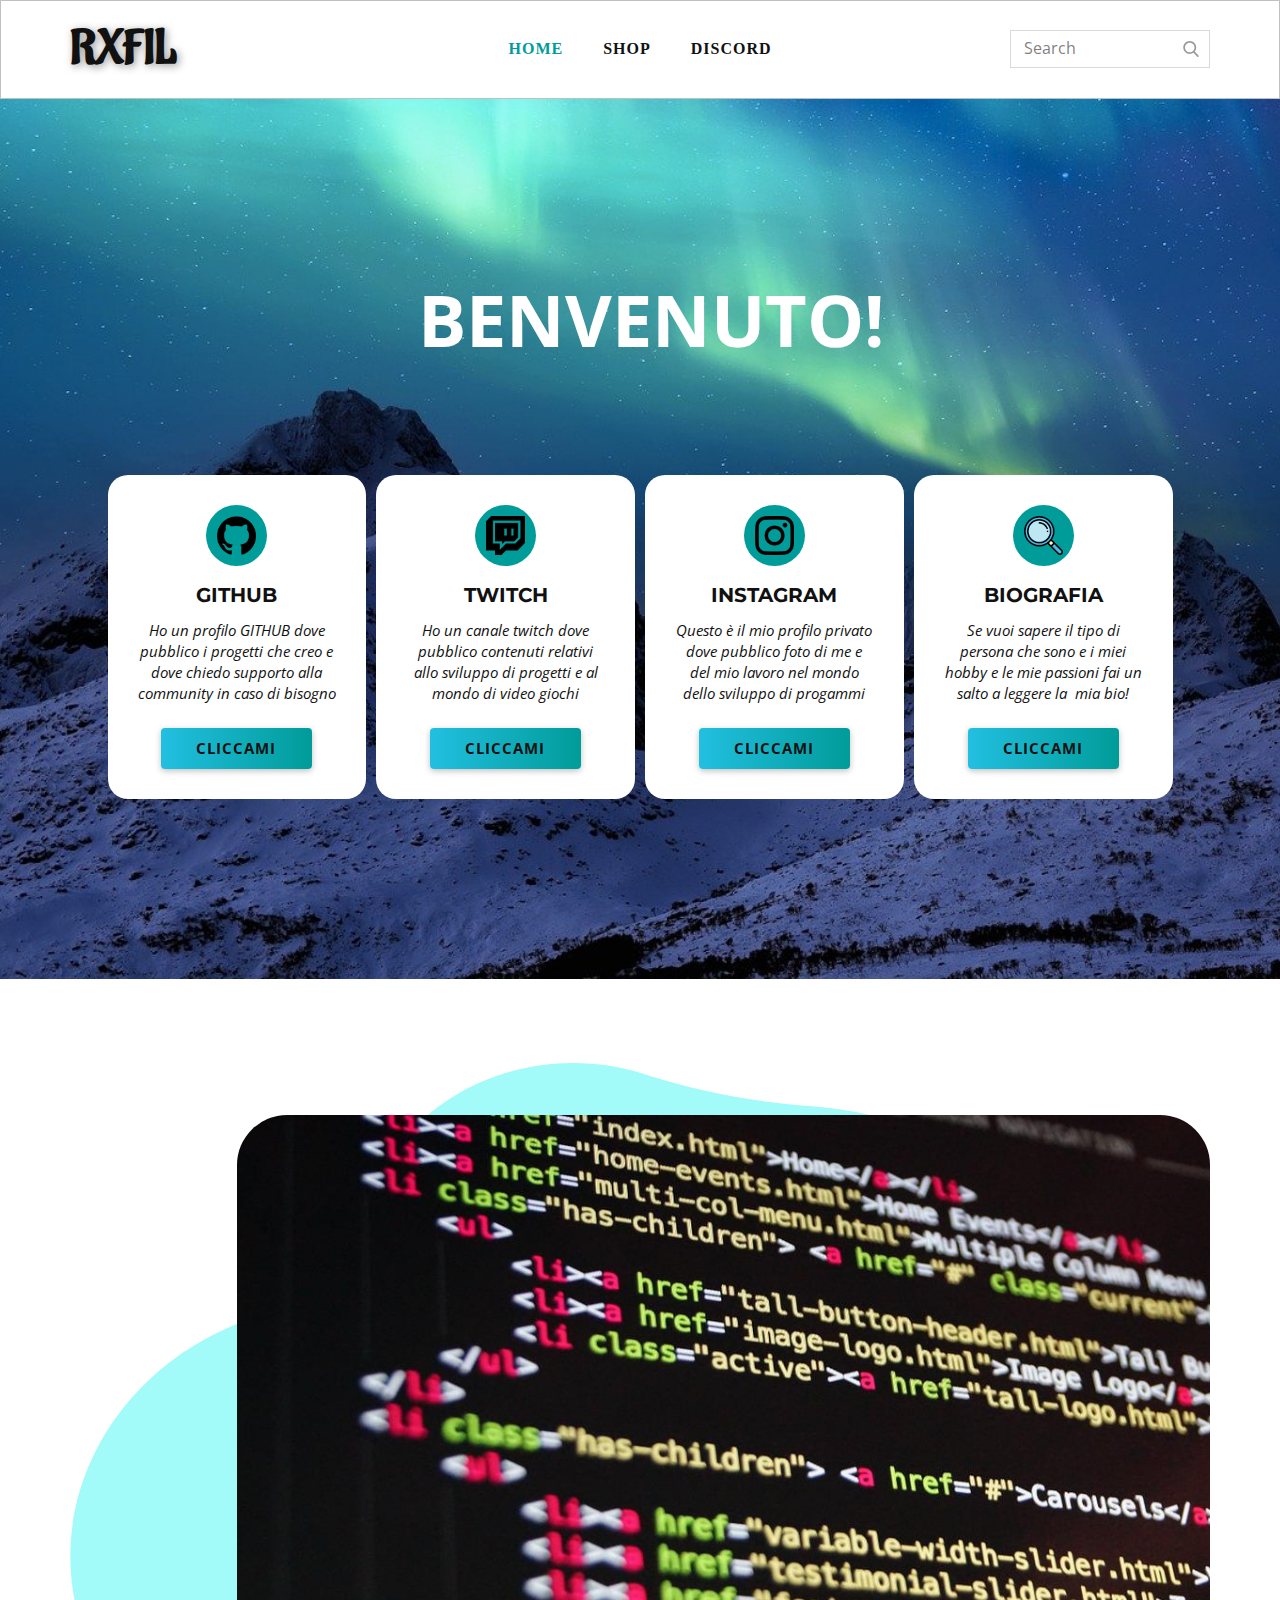
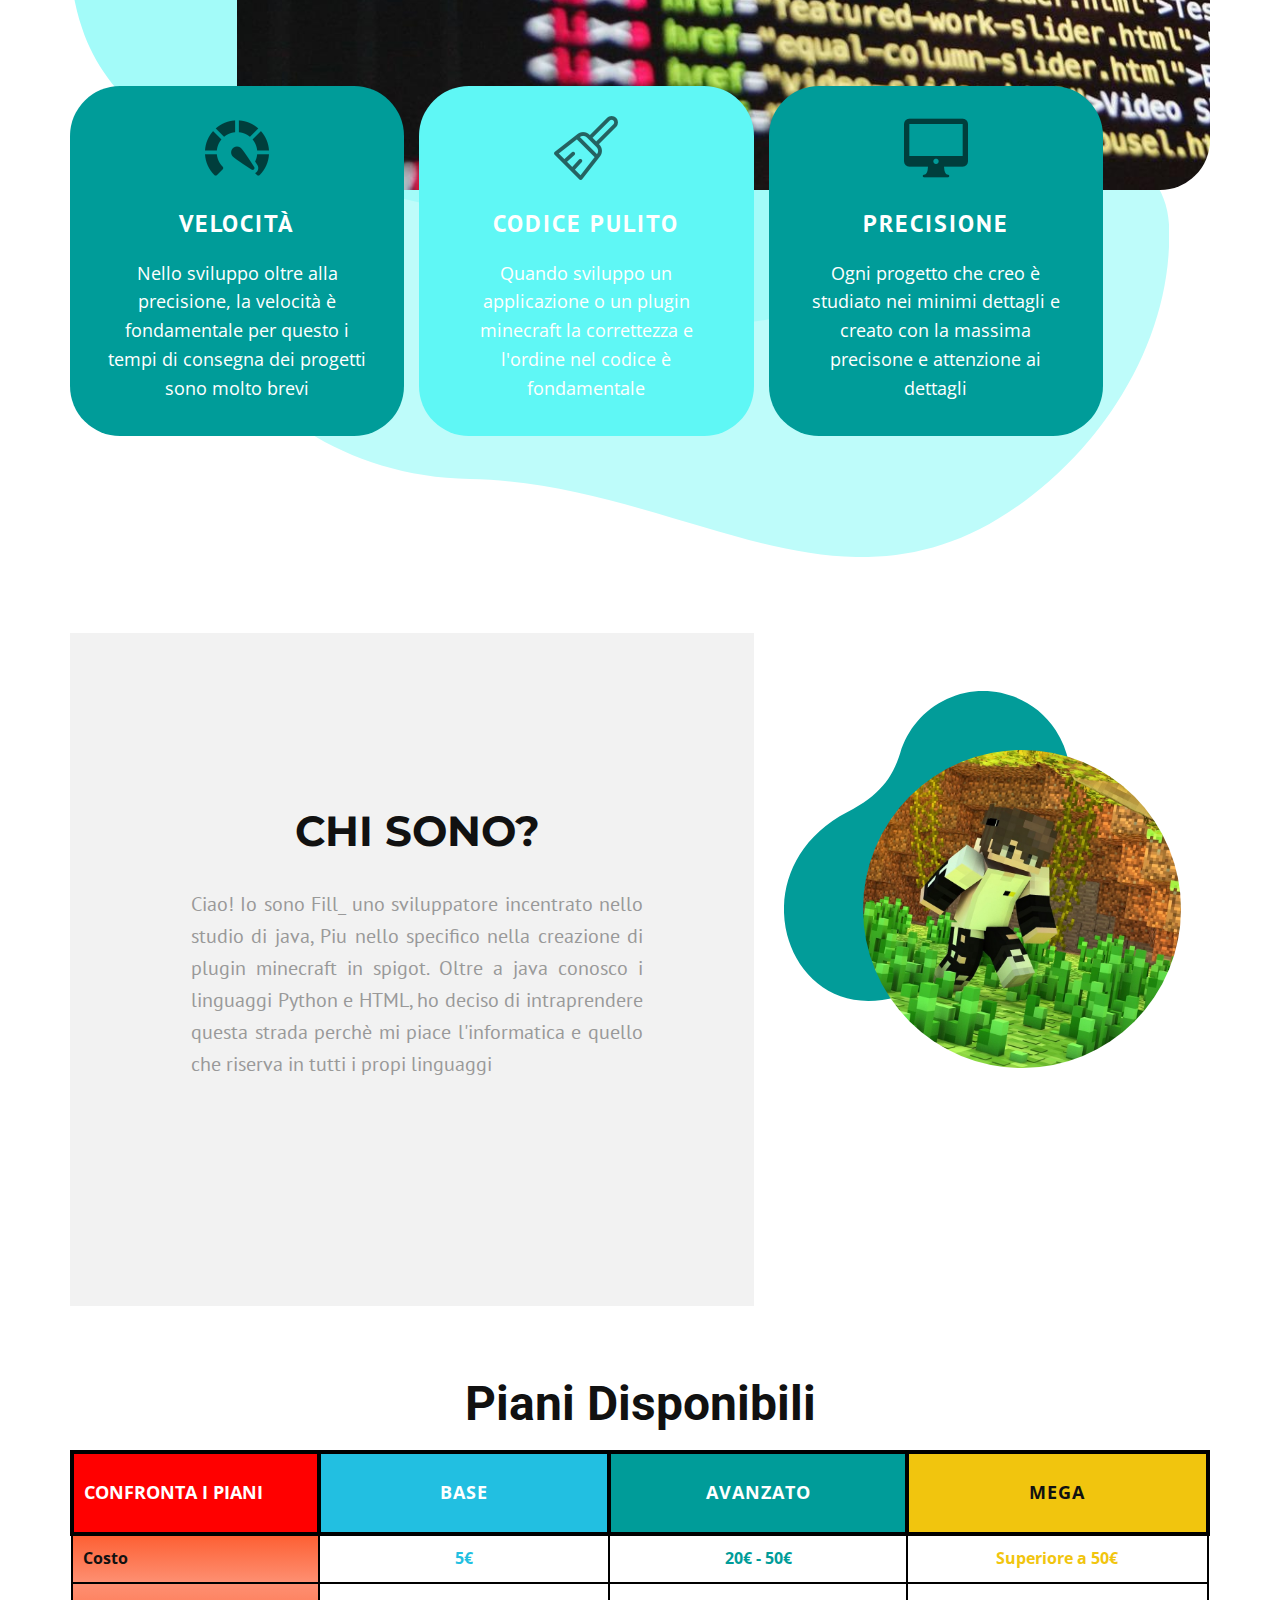
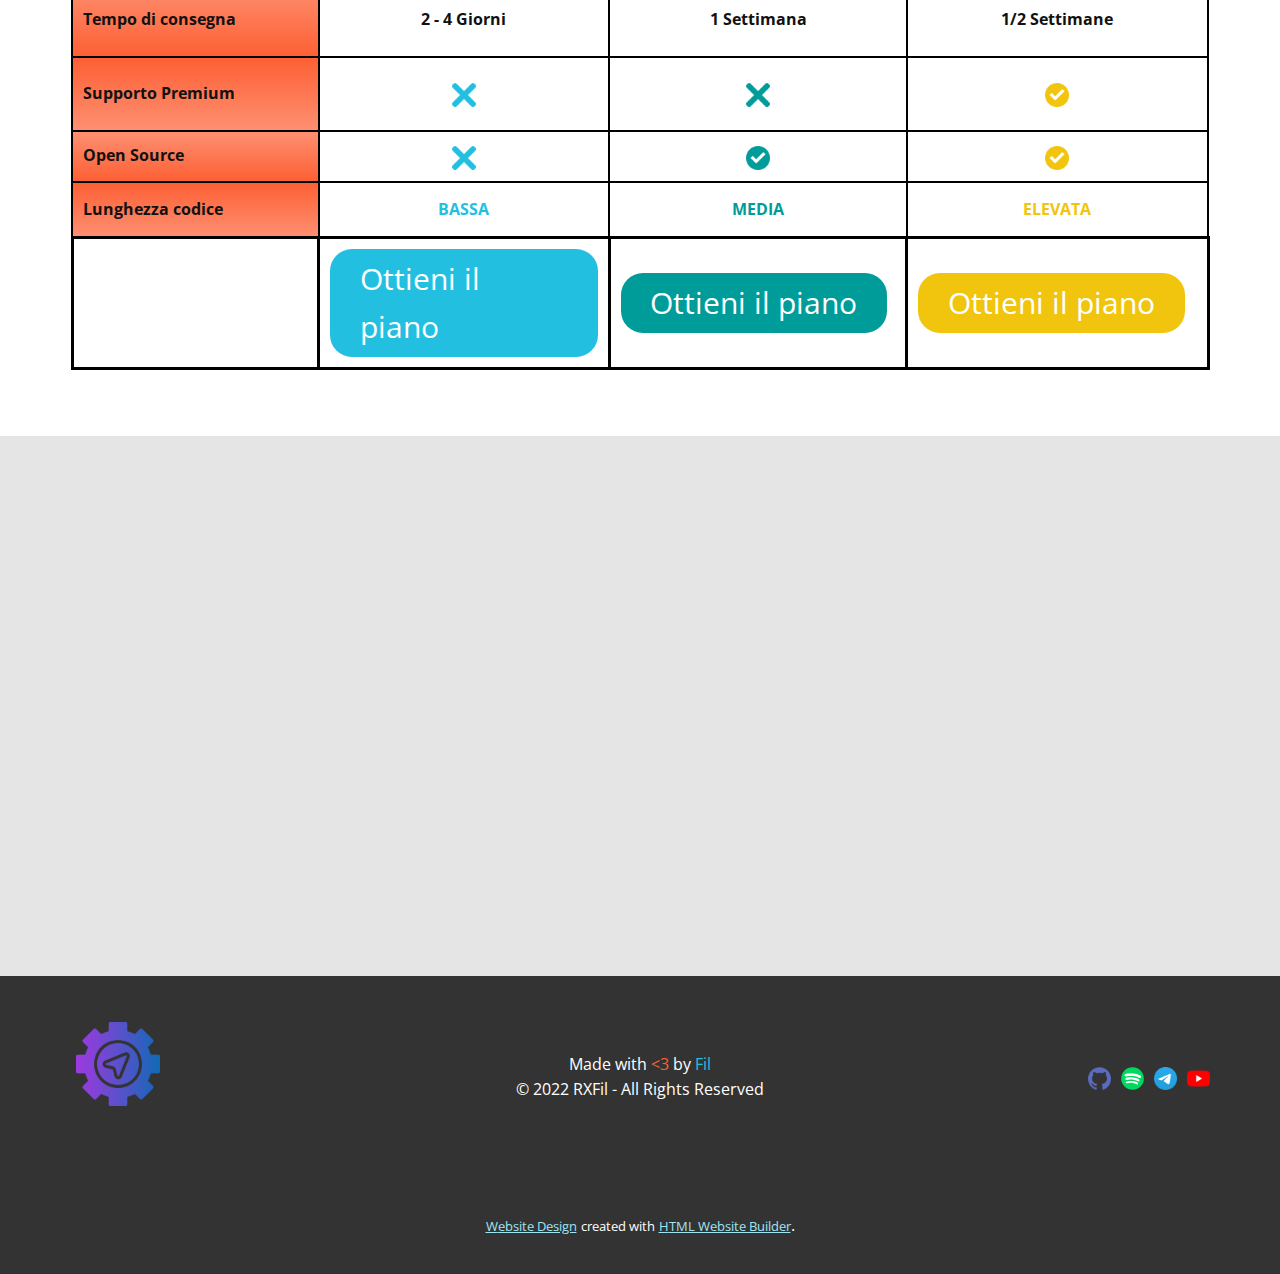
<file: index.html>
<!DOCTYPE html>
<html style="font-size: 16px;">
  <head>
    <meta name="viewport" content="width=device-width, initial-scale=1.0">
    <meta charset="utf-8">
    <meta name="keywords" content="​Understanding Leadership, 01, 02, ​We advise leaders on strategy, marketing, organization, operations, ​Pharetra magna ac placerat vestibulum lectus mauris ultrices. Ut pharetra sit amet aliquam id., 2018, 2019, 2020, 2021, 2022, 2023, location, follow us, contact form">
    <meta name="description" content="">
    <meta name="page_type" content="np-template-header-footer-from-plugin">
    <title>Home</title>
    <link rel="stylesheet" href="nicepage.css" media="screen">
<link rel="stylesheet" href="Home.css" media="screen">
    <script class="u-script" type="text/javascript" src="jquery.js" defer=""></script>
    <script class="u-script" type="text/javascript" src="nicepage.js" defer=""></script>
    <meta name="generator" content="Nicepage 4.10.5, nicepage.com">
    <link id="u-theme-google-font" rel="stylesheet" href="https://fonts.googleapis.com/css?family=Roboto:100,100i,300,300i,400,400i,500,500i,700,700i,900,900i|Open+Sans:300,300i,400,400i,500,500i,600,600i,700,700i,800,800i">
    <link id="u-page-google-font" rel="stylesheet" href="https://fonts.googleapis.com/css?family=Montserrat:100,100i,200,200i,300,300i,400,400i,500,500i,600,600i,700,700i,800,800i,900,900i|PT+Sans:400,400i,700,700i|Aladin:400">
    
    
    
    
    
    
    
    <script type="application/ld+json">{
		"@context": "http://schema.org",
		"@type": "Organization",
		"name": "",
		"logo": "images/7468878.png",
		"sameAs": [
				"github.com",
				"https://open.spotify.com/playlist/117lN2UVSunOCEbDr4Nk23?si=bfe6ffe688334d34",
				"telegram.org",
				"youtube.com"
		]
}</script>
    <meta name="theme-color" content="#22bfe1">
    <meta property="og:title" content="Home">
    <meta property="og:type" content="website">
  </head>
  <body data-home-page="Home.html" data-home-page-title="Home" class="u-body u-xl-mode"><header class="u-align-center-xs u-border-1 u-border-grey-25 u-clearfix u-header u-header" id="sec-14a0"><div class="u-clearfix u-sheet u-sheet-1">
        <form action="#" method="get" class="u-border-1 u-border-grey-15 u-search u-search-right u-search-1">
          <button class="u-search-button" type="submit">
            <span class="u-search-icon u-spacing-10 u-text-grey-40">
              <svg class="u-svg-link" preserveAspectRatio="xMidYMin slice" viewBox="0 0 56.966 56.966" style=""><use xmlns:xlink="http://www.w3.org/1999/xlink" xlink:href="#svg-b04b"></use></svg>
              <svg xmlns="http://www.w3.org/2000/svg" xmlns:xlink="http://www.w3.org/1999/xlink" version="1.1" id="svg-b04b" x="0px" y="0px" viewBox="0 0 56.966 56.966" style="enable-background:new 0 0 56.966 56.966;" xml:space="preserve" class="u-svg-content"><path d="M55.146,51.887L41.588,37.786c3.486-4.144,5.396-9.358,5.396-14.786c0-12.682-10.318-23-23-23s-23,10.318-23,23  s10.318,23,23,23c4.761,0,9.298-1.436,13.177-4.162l13.661,14.208c0.571,0.593,1.339,0.92,2.162,0.92  c0.779,0,1.518-0.297,2.079-0.837C56.255,54.982,56.293,53.08,55.146,51.887z M23.984,6c9.374,0,17,7.626,17,17s-7.626,17-17,17  s-17-7.626-17-17S14.61,6,23.984,6z"></path><g></g><g></g><g></g><g></g><g></g><g></g><g></g><g></g><g></g><g></g><g></g><g></g><g></g><g></g><g></g></svg>
            </span>
          </button>
          <input class="u-search-input" type="search" name="search" value="" placeholder="Search">
        </form>
        <nav class="u-align-center u-menu u-menu-one-level u-nav-spacing-25 u-offcanvas u-menu-1">
          <div class="menu-collapse" style="font-weight: 700; text-transform: uppercase; letter-spacing: 1px;">
            <a class="u-button-style u-custom-text-active-color u-custom-text-color u-custom-text-hover-color u-nav-link" href="#" style="padding: 4px 0px; font-size: calc(1em + 8px);">
              <svg class="u-svg-link" preserveAspectRatio="xMidYMin slice" viewBox="0 0 302 302" style=""><use xmlns:xlink="http://www.w3.org/1999/xlink" xlink:href="#svg-7b92"></use></svg>
              <svg xmlns="http://www.w3.org/2000/svg" xmlns:xlink="http://www.w3.org/1999/xlink" version="1.1" id="svg-7b92" x="0px" y="0px" viewBox="0 0 302 302" style="enable-background:new 0 0 302 302;" xml:space="preserve" class="u-svg-content"><g><rect y="36" width="302" height="30"></rect><rect y="236" width="302" height="30"></rect><rect y="136" width="302" height="30"></rect>
</g><g></g><g></g><g></g><g></g><g></g><g></g><g></g><g></g><g></g><g></g><g></g><g></g><g></g><g></g><g></g></svg>
            </a>
          </div>
          <div class="u-custom-menu u-nav-container">
            <ul class="u-nav u-spacing-20 u-unstyled u-nav-1"><li class="u-nav-item"><a class="u-button-style u-nav-link u-text-active-palette-4-dark-1 u-text-hover-palette-4-dark-1" href="Home.html" style="padding: 10px;">Home</a>
</li><li class="u-nav-item"><a class="u-button-style u-nav-link u-text-active-palette-4-dark-1 u-text-hover-palette-4-dark-1" target="_blank" style="padding: 10px;">Shop</a>
</li><li class="u-nav-item"><a class="u-button-style u-nav-link u-text-active-palette-4-dark-1 u-text-hover-palette-4-dark-1" style="padding: 10px;">Discord</a>
</li></ul>
          </div>
          <div class="u-custom-menu u-nav-container-collapse">
            <div class="u-align-center u-black u-container-style u-inner-container-layout u-opacity u-opacity-95 u-sidenav">
              <div class="u-inner-container-layout u-sidenav-overflow">
                <div class="u-menu-close"></div>
                <ul class="u-align-center u-nav u-popupmenu-items u-unstyled u-nav-2"><li class="u-nav-item"><a class="u-button-style u-nav-link" href="Home.html">Home</a>
</li><li class="u-nav-item"><a class="u-button-style u-nav-link" target="_blank">Shop</a>
</li><li class="u-nav-item"><a class="u-button-style u-nav-link">Discord</a>
</li></ul>
              </div>
            </div>
            <div class="u-black u-menu-overlay u-opacity u-opacity-70"></div>
          </div>
        </nav>
        <h1 class="u-custom-font u-text u-text-1">RXFIL</h1>
      </div></header>
    <section class="u-align-center u-clearfix u-gradient u-image u-section-1" id="carousel_0e53" data-image-width="1280" data-image-height="720">
      
      <div class="u-clearfix u-sheet u-sheet-1">
        <p class="u-text u-text-white u-text-1">BENVENUTO!</p>
        <div class="u-list u-list-1">
          <div class="u-repeater u-repeater-1">
            <div class="u-container-style u-list-item u-radius-20 u-repeater-item u-shape-round u-white u-list-item-1">
              <div class="u-container-layout u-similar-container u-valign-bottom u-container-layout-1"><span class="u-file-icon u-icon u-icon-circle u-palette-4-base u-icon-1"><img src="images/733609.png" alt=""></span>
                <h4 class="u-align-center u-custom-font u-text u-text-2">GITHUB</h4>
                <p class="u-align-center u-text u-text-3">Ho un profilo GITHUB dove pubblico i progetti che creo e dove chiedo supporto alla community in caso di bisogno</p>
                <a href="https://nicepage.com/k/infographic-html-templates" class="u-align-center u-btn u-btn-round u-button-style u-gradient u-none u-radius-4 u-btn-1">Cliccami</a>
              </div>
            </div>
            <div class="u-container-style u-list-item u-radius-20 u-repeater-item u-shape-round u-video-cover u-white u-list-item-2">
              <div class="u-container-layout u-similar-container u-valign-bottom u-container-layout-2"><span class="u-file-icon u-icon u-icon-circle u-palette-4-base u-icon-2"><img src="images/1051304.png" alt=""></span>
                <h4 class="u-align-center u-custom-font u-text u-text-4">TWITCH</h4>
                <p class="u-align-center u-text u-text-5">Ho un canale twitch dove pubblico contenuti relativi allo sviluppo di progetti e al mondo di video giochi</p>
                <a href="https://nicepage.com/k/infographic-html-templates" class="u-align-center u-btn u-btn-round u-button-style u-gradient u-none u-radius-4 u-btn-2"> Cliccami</a>
              </div>
            </div>
            <div class="u-container-style u-list-item u-radius-20 u-repeater-item u-shape-round u-video-cover u-white u-list-item-3">
              <div class="u-container-layout u-similar-container u-valign-bottom u-container-layout-3"><span class="u-file-icon u-icon u-icon-circle u-palette-4-base u-icon-3"><img src="images/1384031.png" alt=""></span>
                <h4 class="u-align-center u-custom-font u-text u-text-6">INSTAGRAM<br>
                </h4>
                <p class="u-align-center u-text u-text-7">Questo è il mio profilo privato dove pubblico foto di me e del mio lavoro nel mondo dello sviluppo di progammi</p>
                <a href="https://nicepage.com/k/infographic-html-templates" class="u-align-center u-btn u-btn-round u-button-style u-gradient u-none u-radius-4 u-btn-3"> Cliccami</a>
              </div>
            </div>
            <div class="u-container-style u-list-item u-radius-20 u-repeater-item u-shape-round u-video-cover u-white u-list-item-4">
              <div class="u-container-layout u-similar-container u-valign-bottom u-container-layout-4"><span class="u-file-icon u-icon u-icon-circle u-palette-4-base u-icon-4"><img src="images/751381.png" alt=""></span>
                <h4 class="u-align-center u-custom-font u-text u-text-8">bioGRAFIA</h4>
                <p class="u-align-center u-text u-text-9">Se vuoi sapere il tipo di persona che sono e i miei hobby e le mie passioni fai un salto a leggere la&nbsp; mia bio!</p>
                <a href="https://nicepage.com/k/infographic-html-templates" class="u-align-center u-btn u-btn-round u-button-style u-gradient u-none u-radius-4 u-btn-4"> Cliccami</a>
              </div>
            </div>
          </div>
        </div>
      </div>
    </section>
    <section class="u-align-center-sm u-align-center-xs u-clearfix u-section-2" id="carousel_e461">
      <div class="u-clearfix u-sheet u-sheet-1">
        <div class="u-opacity u-opacity-70 u-shape u-shape-svg u-text-palette-4-light-2 u-shape-1">
          <svg class="u-svg-link" preserveAspectRatio="none" viewBox="0 0 160 160" style=""><use xmlns:xlink="http://www.w3.org/1999/xlink" xlink:href="#svg-54df"></use></svg>
          <svg class="u-svg-content" viewBox="0 0 160 160" x="0px" y="0px" id="svg-54df" style="enable-background:new 0 0 160 160;"><path d="M151.7,132.5c-3.4,6-7.9,11.7-13.3,16.5c-29.2,26.1-54.1-2.3-88.2-3S0,109.5,0,91.6s14.8-31.3,25.3-45.3S33.4,11,51.8,3
	c15.3-6.6,33.6-0.4,51.6,0.7c11.2,0.7,28.8-3.8,38.2,0.4s11.8,15.4,9.2,22.8c-1.9,5.4-5.5,11.6-12.8,16.5
	c-9.3,10.1-4.7,22.9,3.7,33.4c7.8,9.7,17.7,11.7,18.3,23.5C160.4,110.8,157.6,122.2,151.7,132.5L151.7,132.5z"></path></svg>
        </div>
        <div class="u-expanded-width-sm u-expanded-width-xs u-shape u-shape-svg u-text-palette-4-light-2 u-shape-2">
          <svg class="u-svg-link" preserveAspectRatio="none" viewBox="0 0 160 150" style=""><use xmlns:xlink="http://www.w3.org/1999/xlink" xlink:href="#svg-1073"></use></svg>
          <svg xmlns="http://www.w3.org/2000/svg" xmlns:xlink="http://www.w3.org/1999/xlink" version="1.1" xml:space="preserve" class="u-svg-content" viewBox="0 0 160 150" x="0px" y="0px" id="svg-1073"><path d="M43.2,126.9c14.2,1.3,27.6,7,39.1,15.6c8.3,6.1,19.4,10.3,32.7,5.3c11.7-4.4,18.6-17.4,21-30.2c2.6-13.3,8.1-25.9,15.7-37.1
	c8.3-12.1,10.8-27.9,5.3-42.7C150.5,20.3,134.6,9,117,7.6C107.9,6.9,98.8,5,90.1,1.9C83-0.6,75-0.7,67.4,2.1
	c-9.9,3.7-17,11.6-20.1,21c-3.3,10.1-10.9,18-20.6,22.2c-0.1,0-0.1,0.1-0.2,0.1c-20.3,8.9-31,32-24.6,53.2
	C6.9,115.6,25.2,125.2,43.2,126.9z"></path></svg>
        </div>
        <img class="u-align-left u-image u-image-round u-radius-50 u-image-1" data-image-width="1280" data-image-height="719" src="images/2cdb7cd73ba4a3f2723593f362a6831fd797d2dbc3a6dd63c9532c972dbe046549f57cbde25d43730a9676ec36844e1241e99086033bd7f69cdda6_1280.jpg">
        <div class="u-list u-list-1">
          <div class="u-repeater u-repeater-1">
            <div class="u-align-center u-container-style u-custom-item u-list-item u-palette-4-base u-radius-50 u-repeater-item u-shape-round u-list-item-1">
              <div class="u-container-layout u-similar-container u-container-layout-1"><span class="u-file-icon u-icon u-opacity u-opacity-60 u-icon-1"><img src="images/3564796.png" alt=""></span>
                <h3 class="u-align-center u-custom-font u-font-pt-sans u-text u-text-default u-text-white u-text-1">VELOCITà</h3>
                <p class="u-text u-text-white u-text-2">Nello sviluppo oltre alla precisione, la velocità è fondamentale per questo i tempi di consegna dei progetti sono molto brevi</p>
              </div>
            </div>
            <div class="u-align-center u-container-style u-custom-item u-list-item u-palette-4-light-1 u-radius-50 u-repeater-item u-shape-round">
              <div class="u-container-layout u-similar-container u-container-layout-2"><span class="u-file-icon u-icon u-opacity u-opacity-60 u-icon-2"><img src="images/952795.png" alt=""></span>
                <h3 class="u-align-center u-custom-font u-font-pt-sans u-text u-text-default u-text-white u-text-3">CODICE PULITO</h3>
                <p class="u-text u-text-white u-text-4">Quando sviluppo un applicazione o un plugin minecraft la correttezza e l'ordine nel codice è fondamentale</p>
              </div>
            </div>
            <div class="u-align-center u-container-style u-custom-item u-list-item u-palette-4-base u-radius-50 u-repeater-item u-shape-round">
              <div class="u-container-layout u-similar-container u-container-layout-3"><span class="u-file-icon u-icon u-opacity u-opacity-60 u-icon-3"><img src="images/483141.png" alt=""></span>
                <h3 class="u-align-center u-custom-font u-font-pt-sans u-text u-text-default u-text-white u-text-5">
                  <span style="font-weight: 700;"></span>
                  <span style="font-weight: 700;">PRECISIONE</span>
                </h3>
                <p class="u-text u-text-white u-text-6">Ogni progetto che creo è studiato nei minimi dettagli e creato con la massima precisone e attenzione ai dettagli</p>
              </div>
            </div>
          </div>
        </div>
      </div>
    </section>
    <section class="u-clearfix u-section-3" id="carousel_ddc2">
      <div class="u-clearfix u-sheet u-valign-middle u-sheet-1">
        <div class="u-clearfix u-expanded-width u-layout-wrap u-layout-wrap-1">
          <div class="u-gutter-0 u-layout">
            <div class="u-layout-row">
              <div class="u-align-justify-lg u-align-justify-xl u-align-left-md u-align-left-sm u-align-left-xs u-container-style u-grey-5 u-layout-cell u-shape-rectangle u-size-31-lg u-size-36-xl u-size-60-md u-size-60-sm u-size-60-xs u-layout-cell-1">
                <div class="u-container-layout u-container-layout-1">
                  <h4 class="u-custom-font u-font-montserrat u-text u-text-default u-text-1">
                    <span style="font-size: 2.625rem;">CHI SONO?</span>
                    <span style="font-size: 3rem;"></span>
                  </h4>
                  <p class="u-custom-font u-font-pt-sans u-text u-text-grey-40 u-text-2">Ciao! Io sono Fill_ uno sviluppatore incentrato nello studio di java, Piu nello specifico nella creazione di plugin minecraft in spigot. Oltre a java conosco i linguaggi Python e HTML, ho deciso di intraprendere questa strada perchè mi piace l'informatica e quello che riserva in tutti i propi linguaggi<br>
                  </p>
                </div>
              </div>
              <div class="u-align-center u-container-style u-layout-cell u-size-24-xl u-size-29-lg u-size-60-md u-size-60-sm u-size-60-xs u-layout-cell-2">
                <div class="u-container-layout u-container-layout-2">
                  <div class="u-align-center u-container-style u-group u-group-1">
                    <div class="u-container-layout">
                      <div class="u-shape u-shape-svg u-text-custom-color-2 u-shape-1">
                        <svg class="u-svg-link" preserveAspectRatio="none" viewBox="0 0 160 150" style=""><use xmlns:xlink="http://www.w3.org/1999/xlink" xlink:href="#svg-c915"></use></svg>
                        <svg class="u-svg-content" viewBox="0 0 160 150" x="0px" y="0px" id="svg-c915"><path d="M121.1,18C110.7,1.5,89.8-4.6,72.6,3.7c-10.5,5-17.7,14.2-20.8,24.7C48.4,39.9,42.4,48,28.3,55.5
	c-50.6,26.9-27.3,99.4,22,84.7c14.3-4.2,29.7-1.4,43.2,5.1c13.3,6.5,29.3,6.4,43.2-1.8c21-12.5,29.3-40.1,18.8-62.7
	c-2.5-5.4-5.9-10.1-9.8-14c-9.4-9.3-16.4-21-18.8-34.2C125.9,27.6,124,22.6,121.1,18z"></path></svg>
                      </div>
                      <div class="u-image u-image-circle u-preserve-proportions u-image-1" alt="" data-image-width="1600" data-image-height="900"></div>
                    </div>
                  </div>
                </div>
              </div>
            </div>
          </div>
        </div>
      </div>
    </section>
    <section class="u-align-right u-clearfix u-section-4" id="carousel_846b">
      <div class="u-clearfix u-sheet u-sheet-1">
        <h1 class="u-text u-text-default u-text-1">Piani Disponibili</h1>
        <div class="u-expanded-width u-table u-table-responsive u-table-1">
          <table class="u-table-entity u-table-entity-1">
            <colgroup>
              <col width="21.7%">
              <col width="25.6%">
              <col width="26.2%">
              <col width="26.5%">
            </colgroup>
            <thead class="u-align-center u-table-header u-table-header-1">
              <tr style="height: 82px;">
                <th class="u-align-left u-border-4 u-border-black u-custom-color-4 u-table-cell u-table-cell-1">confronta i piani</th>
                <th class="u-border-4 u-border-black u-palette-1-base u-table-cell u-table-cell-2"><b>base</b>
                  <br>
                </th>
                <th class="u-border-4 u-border-black u-palette-4-base u-table-cell u-table-cell-3"><b>avanzato</b>
                </th>
                <th class="u-border-4 u-border-black u-palette-3-base u-table-cell u-table-cell-4"><b>mega</b>
                </th>
              </tr>
            </thead>
            <tbody class="u-align-center u-table-body u-table-body-1">
              <tr style="height: 49px;">
                <td class="u-align-left u-border-2 u-border-black u-first-column u-gradient u-table-cell u-table-cell-5">Costo<br>
                </td>
                <td class="u-border-2 u-border-black u-table-cell u-text-palette-1-base u-table-cell-6">5€</td>
                <td class="u-border-2 u-border-black u-table-cell u-text-palette-4-base u-table-cell-7">20€&nbsp;- 50€</td>
                <td class="u-border-2 u-border-black u-table-cell u-text-palette-3-base u-table-cell-8">Superiore a 50€</td>
              </tr>
              <tr style="height: 74px;">
                <td class="u-align-left u-border-2 u-border-black u-first-column u-gradient u-table-cell u-table-cell-9">Tempo di consegna</td>
                <td class="u-border-2 u-border-black u-table-cell u-table-cell-10">2 - 4 Giorni</td>
                <td class="u-border-2 u-border-black u-table-cell u-table-cell-11">1 Settimana</td>
                <td class="u-border-2 u-border-black u-table-cell u-table-cell-12">1/2 Settimane</td>
              </tr>
              <tr style="height: 74px;">
                <td class="u-align-left u-border-2 u-border-black u-first-column u-gradient u-table-cell u-table-cell-13">Supporto Premium<br>
                </td>
                <td class="u-border-2 u-border-black u-table-cell u-text-palette-1-base u-table-cell-14"><span class="u-file-icon u-icon u-text-palette-1-base"><img src="images/8.png" alt=""></span>
                </td>
                <td class="u-border-2 u-border-black u-table-cell u-table-cell-15">&nbsp;<span class="u-file-icon u-icon u-text-palette-4-base"><img src="images/9.png" alt=""></span>&nbsp;
                </td>
                <td class="u-border-2 u-border-black u-table-cell u-text-palette-3-base u-table-cell-16">&nbsp;<span class="u-file-icon u-icon u-text-palette-3-base"><img src="images/10.png" alt=""></span>&nbsp;
                </td>
              </tr>
              <tr style="height: 51px;">
                <td class="u-align-left u-border-2 u-border-black u-gradient u-table-cell u-table-cell-17">Open Source</td>
                <td class="u-border-2 u-border-black u-table-cell u-text-palette-1-base u-table-cell-18">&nbsp;<span class="u-file-icon u-icon u-text-palette-1-base"><img src="images/8.png" alt=""></span>&nbsp;
                </td>
                <td class="u-border-2 u-border-black u-table-cell u-table-cell-19">&nbsp;<span class="u-file-icon u-icon u-text-palette-4-base"><img src="images/11.png" alt=""></span>&nbsp;
                </td>
                <td class="u-border-2 u-border-black u-table-cell u-text-palette-3-base u-table-cell-20">&nbsp;<span class="u-file-icon u-icon u-text-palette-3-base"><img src="images/10.png" alt=""></span>&nbsp;
                </td>
              </tr>
              <tr style="height: 56px;">
                <td class="u-align-left u-border-2 u-border-black u-first-column u-gradient u-table-cell u-table-cell-21">Lunghezza codice&nbsp;</td>
                <td class="u-border-2 u-border-black u-table-cell u-text-palette-1-base u-table-cell-22">Bassa</td>
                <td class="u-border-2 u-border-black u-table-cell u-text-palette-4-base u-table-cell-23">MEDIA</td>
                <td class="u-border-2 u-border-black u-table-cell u-text-palette-3-base u-table-cell-24">ELEVATA</td>
              </tr>
            </tbody>
            <tfoot class="u-table-footer u-white u-table-footer-1">
              <tr style="height: 114px;">
                <td class="u-border-3 u-border-black u-table-cell u-table-cell-25"></td>
                <td class="u-border-3 u-border-black u-table-cell u-table-cell-26">
                  <a href="https://www.youtube.com/watch?v=EE45UjIPspw" class="u-btn u-btn-round u-button-style u-radius-22 u-btn-1">Ottieni il piano</a>
                </td>
                <td class="u-border-3 u-border-black u-table-cell u-table-cell-27">
                  <a href="https://www.youtube.com/watch?v=EE45UjIPspw" class="u-btn u-btn-round u-button-style u-palette-4-base u-radius-22 u-btn-2">
                    <span style="font-weight: 400;">Ottieni il piano</span>
                    <br>
                  </a>
                </td>
                <td class="u-border-3 u-border-black u-table-cell u-table-cell-28">
                  <a href="https://www.youtube.com/watch?v=EE45UjIPspw" class="u-border-none u-btn u-btn-round u-button-style u-palette-3-base u-radius-22 u-text-white u-btn-3">Ottieni il piano<br>
                  </a>
                </td>
              </tr>
            </tfoot>
          </table>
        </div>
      </div>
    </section>
    <section class="u-clearfix u-grey-10 u-section-5" id="sec-655e">
      <div class="u-clearfix u-sheet u-sheet-1">
        <div class="u-clearfix u-gutter-30 u-layout-wrap u-layout-wrap-1">
          <div class="u-layout">
            <div class="u-layout-row">
              <div class="u-align-left u-container-style u-layout-cell u-left-cell u-size-30 u-layout-cell-1">
                <div class="u-container-layout u-container-layout-1">
                  <div class="u-align-left u-expanded u-video u-video-contain">
                    <div class="embed-responsive embed-responsive-1">
                      <iframe style="position: absolute;top: 0;left: 0;width: 100%;height: 100%;" class="embed-responsive-item" src="https://www.youtube.com/embed/dQw4w9WgXcQ?mute=0&amp;showinfo=0&amp;controls=0&amp;start=0" frameborder="0" allowfullscreen=""></iframe>
                    </div>
                  </div>
                </div>
              </div>
              <div class="u-align-left u-container-style u-layout-cell u-size-30 u-layout-cell-2">
                <div class="u-container-layout u-container-layout-2">
                  <div class="u-align-left u-expanded u-video">
                    <div class="embed-responsive embed-responsive-2">
                      <iframe style="position: absolute;top: 0;left: 0;width: 100%;height: 100%;" class="embed-responsive-item" src="https://www.youtube.com/embed/EE45UjIPspw?mute=0&amp;showinfo=0&amp;controls=0&amp;start=0" frameborder="0" allowfullscreen=""></iframe>
                    </div>
                  </div>
                </div>
              </div>
            </div>
          </div>
        </div>
      </div>
    </section>
    
    
    
    <footer class="u-align-center-md u-align-center-sm u-align-center-xs u-clearfix u-footer u-grey-80" id="sec-3b3b"><div class="u-clearfix u-sheet u-sheet-1">
        <a href="Home.html" data-page-id="10687283" class="u-image u-logo u-image-1" title="Home" data-image-width="128" data-image-height="128">
          <img src="images/7468878.png" class="u-logo-image u-logo-image-1">
        </a>
        <p class="u-align-center-lg u-align-center-md u-align-center-xl u-text u-text-1">Made with <span class="u-text-palette-2-base">&lt;3</span> by <span class="u-text-palette-1-base">Fil</span>
          <br> © 2022 RXFil - All Rights Reserved
        </p>
        <div class="u-align-left u-social-icons u-spacing-10 u-social-icons-1">
          <a class="u-social-url" target="_blank" data-type="Github" title="Github" href="github.com"><span class="u-file-icon u-icon u-social-github u-social-icon u-icon-1"><img src="images/733553.png" alt=""></span>
          </a>
          <a class="u-social-url" target="_blank" data-type="Spotify" title="Spotify" href="https://open.spotify.com/playlist/117lN2UVSunOCEbDr4Nk23?si=bfe6ffe688334d34"><span class="u-icon u-social-icon u-social-spotify u-text-palette-2-base u-icon-2"><svg class="u-svg-link" preserveAspectRatio="xMidYMin slice" viewBox="0 0 112 112" style=""><use xmlns:xlink="http://www.w3.org/1999/xlink" xlink:href="#svg-aea7"></use></svg><svg xmlns="http://www.w3.org/2000/svg" xmlns:xlink="http://www.w3.org/1999/xlink" version="1.1" xml:space="preserve" class="u-svg-content" viewBox="0 0 112 112" x="0" y="0" id="svg-aea7"><circle fill="#00D95F" cx="56.1" cy="56.1" r="55"></circle><path fill="#FFFFFE" d="M94.5,41.9c-1.9-1.1-3.8-2.1-5.8-3c-2-0.9-4-1.7-6.1-2.4c-5.1-1.7-10.2-3-15.4-3.9
	c-5.2-0.9-10.5-1.3-15.8-1.5c-2.2-0.1-4.3-0.1-6.5,0c-2.2,0.1-4.3,0.2-6.5,0.4c-2.1,0.2-4.1,0.4-6.1,0.7c-2,0.3-4,0.7-6,1.1
	c-0.8,0.2-1.6,0.4-2.4,0.6c-0.8,0.2-1.6,0.5-2.4,0.7c-1.3,0.4-2.4,1.3-3.1,2.3c-0.7,1.1-1.1,2.4-1.1,3.7c0,1.4,0.5,2.7,1.3,3.7
	c0.8,1,1.9,1.8,3.2,2.2c0.6,0.2,1.2,0.3,1.8,0.2c0.6,0,1.2-0.1,1.8-0.2l0.6-0.2c1.4-0.4,2.8-0.7,4.2-1c2.2-0.5,4.3-0.8,6.5-1.1
	c2.2-0.3,4.4-0.4,6.6-0.6c1.9-0.1,3.9-0.1,5.8-0.1c1.9,0,3.8,0.1,5.8,0.2c1.9,0.1,3.7,0.3,5.6,0.5c1.8,0.2,3.6,0.5,5.5,0.8
	c2.6,0.5,5.2,1,7.8,1.7c2.5,0.7,5.1,1.5,7.5,2.5c1.3,0.5,2.5,1,3.6,1.6c1.2,0.6,2.4,1.2,3.5,1.9c1,0.6,2.1,0.8,3.2,0.9
	c1.1,0,2.2-0.3,3.2-0.8c0.9-0.6,1.8-1.3,2.3-2.3c0.5-0.9,0.8-2,0.8-3.1l0-0.2c0,0,0-0.2,0-0.3c0-0.3-0.1-0.6-0.1-0.9
	c-0.2-0.9-0.6-1.7-1.1-2.4C95.9,42.9,95.2,42.3,94.5,41.9z"></path><path fill="#FFFFFE" d="M73,54c-4.7-1.5-9.5-2.6-14.4-3.3c-4.9-0.7-9.8-0.9-14.7-0.7c-2.3,0.1-4.6,0.3-6.9,0.5
	c-2.3,0.3-4.5,0.7-6.8,1.2c-0.9,0.2-1.9,0.4-2.8,0.7c-0.9,0.2-1.8,0.5-2.7,0.8c-1.1,0.3-2,1-2.7,1.9c-0.7,0.9-1,2-1.1,3.1
	c0,1.1,0.3,2.2,0.9,3.1c0.6,0.9,1.5,1.6,2.5,2.1c0.6,0.3,1.3,0.4,2,0.4c0.6,0,1.3-0.1,1.9-0.3c3-0.9,6-1.5,9-1.9
	c3.2-0.5,6.5-0.7,9.7-0.7c2.5,0,4.9,0.1,7.3,0.3c2.4,0.2,4.7,0.5,7,1c3,0.6,5.9,1.3,8.8,2.2c2.9,0.9,5.7,2.1,8.4,3.5
	c0.9,0.4,1.7,0.9,2.6,1.4l0.9,0.5c1.3,0.7,2.8,0.9,4.1,0.6c1.3-0.3,2.5-1.2,3.3-2.4c0.7-1.2,1-2.7,0.6-4.2c-0.3-1.3-1.1-2.5-2.4-3.3
	l0,0c-0.2-0.1-0.5-0.3-0.6-0.4c-2.2-1.3-4.4-2.4-6.7-3.5C77.8,55.6,75.4,54.7,73,54z"></path><path fill="#FFFFFE" d="M58.7,68.6c-3.6-0.5-7.2-0.8-10.9-0.9h-0.1c-0.8,0-1.5,0.1-2.3,0.1c-1.7,0.1-3.5,0.2-5.1,0.3
	c-2.2,0.2-4.4,0.5-6.6,0.8c-2.2,0.4-4.4,0.8-6.5,1.3c-0.2,0-0.3,0.1-0.6,0.1h0c-0.2,0.1-0.4,0.1-0.6,0.2c-1,0.4-1.8,1.1-2.3,2.1
	c-0.5,0.9-0.7,2-0.5,3.1c0.2,1.1,0.8,2,1.6,2.6c0.8,0.6,1.8,1,2.9,1c0.3,0,0.7,0,1-0.1c0.3,0,0.6-0.1,0.9-0.2c2.6-0.6,5.2-1,7.8-1.4
	c2.6-0.4,5.2-0.6,7.9-0.7c2-0.1,4.1-0.1,6.1,0c2,0.1,4,0.3,6,0.6c3.3,0.5,6.4,1.3,9.5,2.3c3.1,1.1,6,2.4,8.8,4.1l0,0l0.1,0.1
	c0.3,0.2,0.6,0.3,0.9,0.5c1.1,0.5,2.2,0.5,3.2,0.2c1-0.3,1.9-1,2.5-2c0.6-1,0.8-2.2,0.6-3.2c-0.2-1.1-0.8-2.1-1.7-2.8
	c-0.3-0.2-0.6-0.4-0.9-0.6l-0.1-0.1l0,0c-1.7-1-3.5-2-5.4-2.8c-1.8-0.8-3.7-1.6-5.7-2.2C65.8,70,62.3,69.2,58.7,68.6z"></path></svg></span>
          </a>
          <a class="u-social-url" target="_blank" data-type="Telegram" title="Telegram" href="telegram.org"><span class="u-file-icon u-icon u-social-icon u-social-telegram u-icon-3"><img src="images/5968804.png" alt=""></span>
          </a>
          <a class="u-social-url" target="_blank" data-type="YouTube" title="YouTube" href="youtube.com"><span class="u-file-icon u-icon u-social-icon u-social-youtube u-icon-4"><img src="images/1384060.png" alt=""></span>
          </a>
        </div>
      </div></footer>
    <section class="u-backlink u-clearfix u-grey-80">
      <a class="u-link" href="https://nicepage.com/website-design" target="_blank">
        <span>Website Design</span>
      </a>
      <p class="u-text">
        <span>created with</span>
      </p>
      <a class="u-link" href="https://nicepage.com/html-website-builder" target="_blank">
        <span>HTML Website Builder</span>
      </a>. 
    </section>
  </body>
</html>
</file>
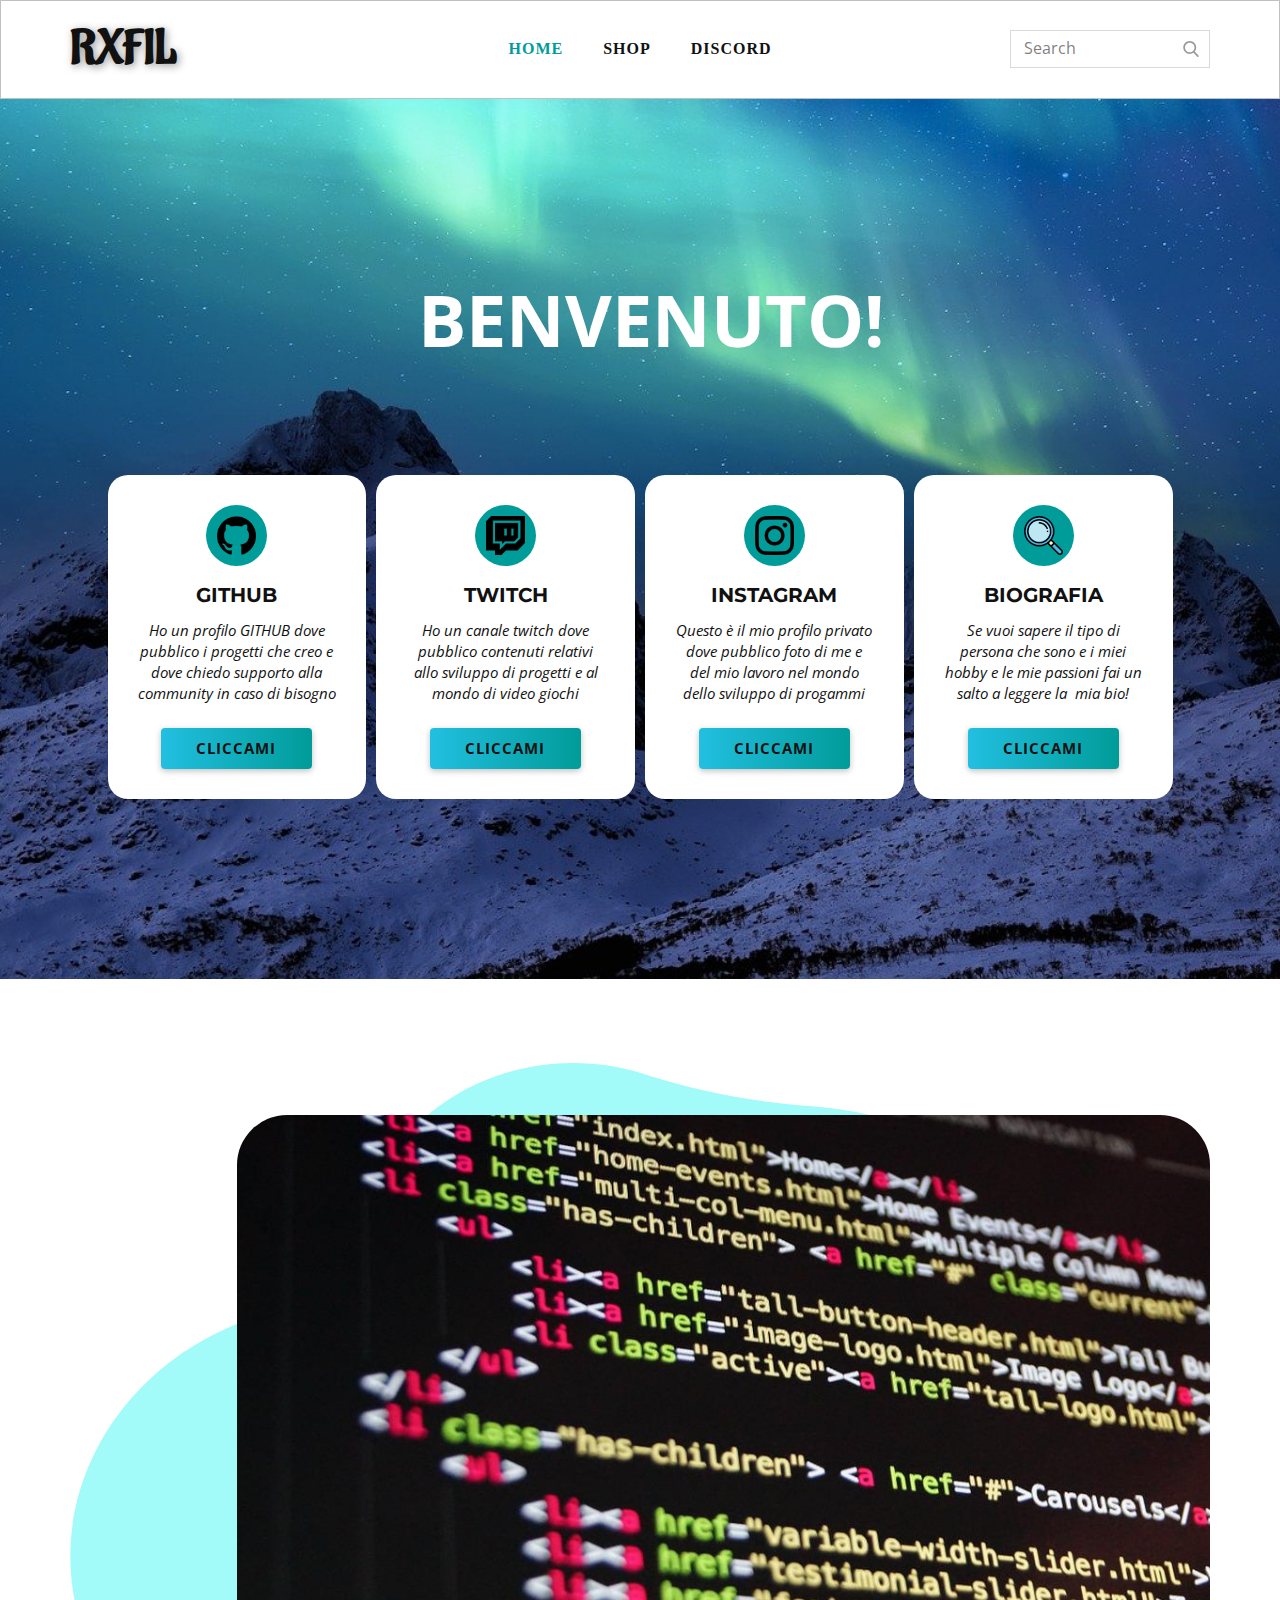
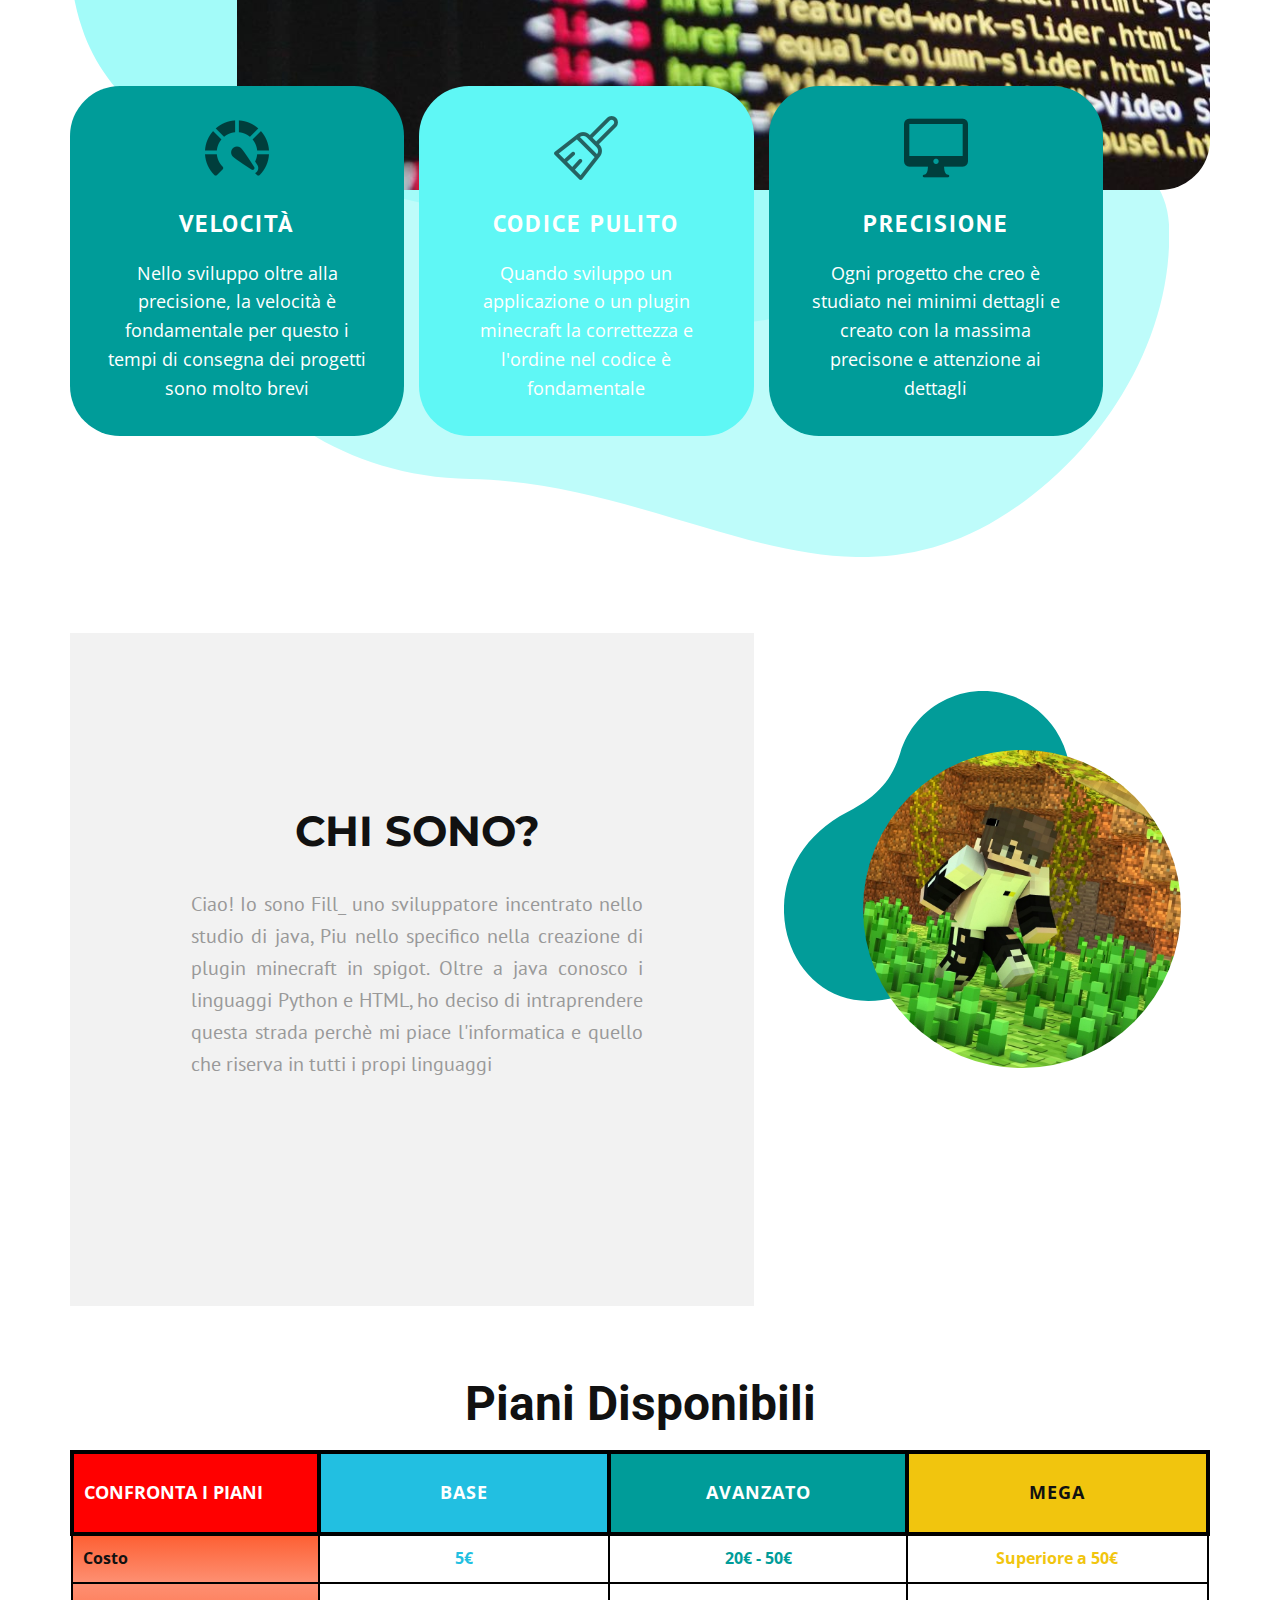
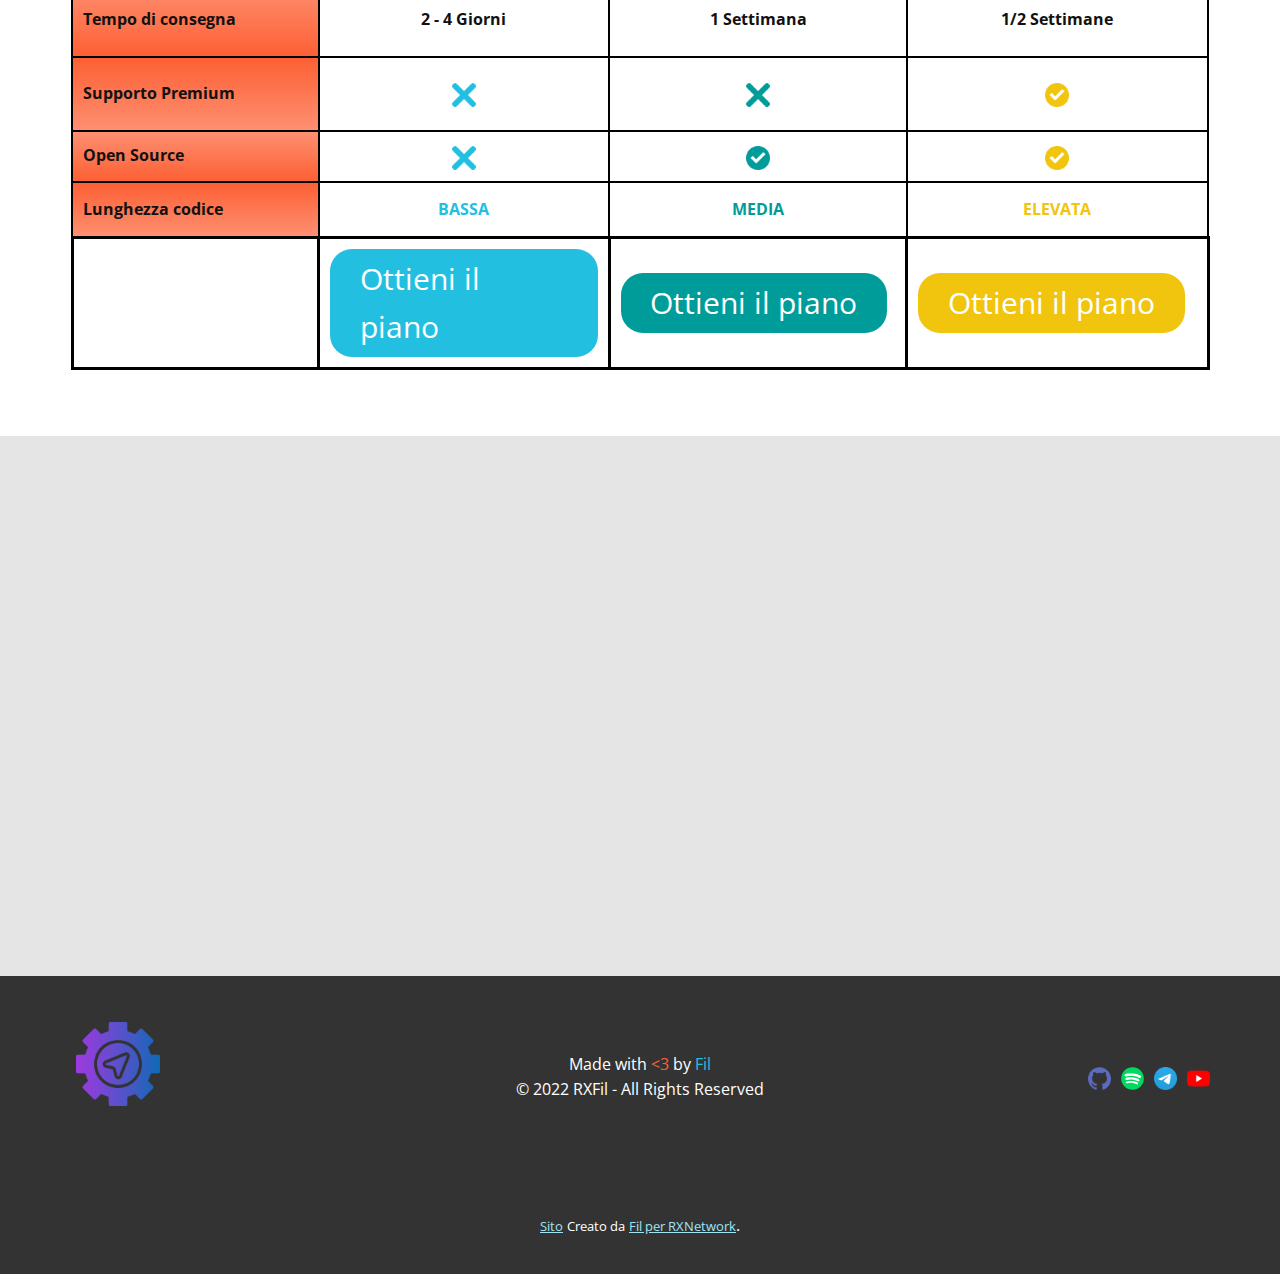
<file: Home.html>
<!DOCTYPE html>
<html style="font-size: 16px;">
  <head>
    <meta name="viewport" content="width=device-width, initial-scale=1.0">
    <meta charset="utf-8">
    <meta name="keywords" content="​Understanding Leadership, 01, 02, ​We advise leaders on strategy, marketing, organization, operations, ​Pharetra magna ac placerat vestibulum lectus mauris ultrices. Ut pharetra sit amet aliquam id., 2018, 2019, 2020, 2021, 2022, 2023, location, follow us, contact form">
    <meta name="description" content="">
    <meta name="page_type" content="np-template-header-footer-from-plugin">
    <title>Home</title>
    <link rel="stylesheet" href="nicepage.css" media="screen">
<link rel="stylesheet" href="Home.css" media="screen">
    <script class="u-script" type="text/javascript" src="jquery.js" defer=""></script>
    <script class="u-script" type="text/javascript" src="nicepage.js" defer=""></script>
    <meta name="generator" content="Nicepage 4.10.5, nicepage.com">
    <link id="u-theme-google-font" rel="stylesheet" href="https://fonts.googleapis.com/css?family=Roboto:100,100i,300,300i,400,400i,500,500i,700,700i,900,900i|Open+Sans:300,300i,400,400i,500,500i,600,600i,700,700i,800,800i">
    <link id="u-page-google-font" rel="stylesheet" href="https://fonts.googleapis.com/css?family=Montserrat:100,100i,200,200i,300,300i,400,400i,500,500i,600,600i,700,700i,800,800i,900,900i|PT+Sans:400,400i,700,700i|Aladin:400">
    
    
    
    
    
    
    
    <script type="application/ld+json">{
		"@context": "http://schema.org",
		"@type": "Organization",
		"name": "",
		"logo": "images/7468878.png",
		"sameAs": [
				"github.com",
				"https://open.spotify.com/playlist/117lN2UVSunOCEbDr4Nk23?si=bfe6ffe688334d34",
				"telegram.org",
				"youtube.com"
		]
}</script>
    <meta name="theme-color" content="#22bfe1">
    <meta property="og:title" content="Home">
    <meta property="og:type" content="website">
  </head>
  <body class="u-body u-xl-mode"><header class="u-align-center-xs u-border-1 u-border-grey-25 u-clearfix u-header u-header" id="sec-14a0"><div class="u-clearfix u-sheet u-sheet-1">
        <form action="#" method="get" class="u-border-1 u-border-grey-15 u-search u-search-right u-search-1">
          <button class="u-search-button" type="submit">
            <span class="u-search-icon u-spacing-10 u-text-grey-40">
              <svg class="u-svg-link" preserveAspectRatio="xMidYMin slice" viewBox="0 0 56.966 56.966" style=""><use xmlns:xlink="http://www.w3.org/1999/xlink" xlink:href="#svg-b04b"></use></svg>
              <svg xmlns="http://www.w3.org/2000/svg" xmlns:xlink="http://www.w3.org/1999/xlink" version="1.1" id="svg-b04b" x="0px" y="0px" viewBox="0 0 56.966 56.966" style="enable-background:new 0 0 56.966 56.966;" xml:space="preserve" class="u-svg-content"><path d="M55.146,51.887L41.588,37.786c3.486-4.144,5.396-9.358,5.396-14.786c0-12.682-10.318-23-23-23s-23,10.318-23,23  s10.318,23,23,23c4.761,0,9.298-1.436,13.177-4.162l13.661,14.208c0.571,0.593,1.339,0.92,2.162,0.92  c0.779,0,1.518-0.297,2.079-0.837C56.255,54.982,56.293,53.08,55.146,51.887z M23.984,6c9.374,0,17,7.626,17,17s-7.626,17-17,17  s-17-7.626-17-17S14.61,6,23.984,6z"></path><g></g><g></g><g></g><g></g><g></g><g></g><g></g><g></g><g></g><g></g><g></g><g></g><g></g><g></g><g></g></svg>
            </span>
          </button>
          <input class="u-search-input" type="search" name="search" value="" placeholder="Search">
        </form>
        <nav class="u-align-center u-menu u-menu-one-level u-nav-spacing-25 u-offcanvas u-menu-1">
          <div class="menu-collapse" style="font-weight: 700; text-transform: uppercase; letter-spacing: 1px;">
            <a class="u-button-style u-custom-text-active-color u-custom-text-color u-custom-text-hover-color u-nav-link" href="#" style="padding: 4px 0px; font-size: calc(1em + 8px);">
              <svg class="u-svg-link" preserveAspectRatio="xMidYMin slice" viewBox="0 0 302 302" style=""><use xmlns:xlink="http://www.w3.org/1999/xlink" xlink:href="#svg-7b92"></use></svg>
              <svg xmlns="http://www.w3.org/2000/svg" xmlns:xlink="http://www.w3.org/1999/xlink" version="1.1" id="svg-7b92" x="0px" y="0px" viewBox="0 0 302 302" style="enable-background:new 0 0 302 302;" xml:space="preserve" class="u-svg-content"><g><rect y="36" width="302" height="30"></rect><rect y="236" width="302" height="30"></rect><rect y="136" width="302" height="30"></rect>
</g><g></g><g></g><g></g><g></g><g></g><g></g><g></g><g></g><g></g><g></g><g></g><g></g><g></g><g></g><g></g></svg>
            </a>
          </div>
          <div class="u-custom-menu u-nav-container">
            <ul class="u-nav u-spacing-20 u-unstyled u-nav-1"><li class="u-nav-item"><a class="u-button-style u-nav-link u-text-active-palette-4-dark-1 u-text-hover-palette-4-dark-1" href="Home.html" style="padding: 10px;">Home</a>
</li><li class="u-nav-item"><a class="u-button-style u-nav-link u-text-active-palette-4-dark-1 u-text-hover-palette-4-dark-1" target="_blank" style="padding: 10px;">Shop</a>
</li><li class="u-nav-item"><a class="u-button-style u-nav-link u-text-active-palette-4-dark-1 u-text-hover-palette-4-dark-1" style="padding: 10px;">Discord</a>
</li></ul>
          </div>
          <div class="u-custom-menu u-nav-container-collapse">
            <div class="u-align-center u-black u-container-style u-inner-container-layout u-opacity u-opacity-95 u-sidenav">
              <div class="u-inner-container-layout u-sidenav-overflow">
                <div class="u-menu-close"></div>
                <ul class="u-align-center u-nav u-popupmenu-items u-unstyled u-nav-2"><li class="u-nav-item"><a class="u-button-style u-nav-link" href="Home.html">Home</a>
</li><li class="u-nav-item"><a class="u-button-style u-nav-link" target="_blank">Shop</a>
</li><li class="u-nav-item"><a class="u-button-style u-nav-link">Discord</a>
</li></ul>
              </div>
            </div>
            <div class="u-black u-menu-overlay u-opacity u-opacity-70"></div>
          </div>
        </nav>
        <h1 class="u-custom-font u-text u-text-1">RXFIL</h1>
      </div></header>
    <section class="u-align-center u-clearfix u-gradient u-image u-section-1" id="carousel_0e53" data-image-width="1280" data-image-height="720">
      
      <div class="u-clearfix u-sheet u-sheet-1">
        <p class="u-text u-text-white u-text-1">BENVENUTO!</p>
        <div class="u-list u-list-1">
          <div class="u-repeater u-repeater-1">
            <div class="u-container-style u-list-item u-radius-20 u-repeater-item u-shape-round u-white u-list-item-1">
              <div class="u-container-layout u-similar-container u-valign-bottom u-container-layout-1"><span class="u-file-icon u-icon u-icon-circle u-palette-4-base u-icon-1"><img src="images/733609.png" alt=""></span>
                <h4 class="u-align-center u-custom-font u-text u-text-2">GITHUB</h4>
                <p class="u-align-center u-text u-text-3">Ho un profilo GITHUB dove pubblico i progetti che creo e dove chiedo supporto alla community in caso di bisogno</p>
                <a href="https://nicepage.com/k/infographic-html-templates" class="u-align-center u-btn u-btn-round u-button-style u-gradient u-none u-radius-4 u-btn-1">Cliccami</a>
              </div>
            </div>
            <div class="u-container-style u-list-item u-radius-20 u-repeater-item u-shape-round u-video-cover u-white u-list-item-2">
              <div class="u-container-layout u-similar-container u-valign-bottom u-container-layout-2"><span class="u-file-icon u-icon u-icon-circle u-palette-4-base u-icon-2"><img src="images/1051304.png" alt=""></span>
                <h4 class="u-align-center u-custom-font u-text u-text-4">TWITCH</h4>
                <p class="u-align-center u-text u-text-5">Ho un canale twitch dove pubblico contenuti relativi allo sviluppo di progetti e al mondo di video giochi</p>
                <a href="https://nicepage.com/k/infographic-html-templates" class="u-align-center u-btn u-btn-round u-button-style u-gradient u-none u-radius-4 u-btn-2"> Cliccami</a>
              </div>
            </div>
            <div class="u-container-style u-list-item u-radius-20 u-repeater-item u-shape-round u-video-cover u-white u-list-item-3">
              <div class="u-container-layout u-similar-container u-valign-bottom u-container-layout-3"><span class="u-file-icon u-icon u-icon-circle u-palette-4-base u-icon-3"><img src="images/1384031.png" alt=""></span>
                <h4 class="u-align-center u-custom-font u-text u-text-6">INSTAGRAM<br>
                </h4>
                <p class="u-align-center u-text u-text-7">Questo è il mio profilo privato dove pubblico foto di me e del mio lavoro nel mondo dello sviluppo di progammi</p>
                <a href="https://nicepage.com/k/infographic-html-templates" class="u-align-center u-btn u-btn-round u-button-style u-gradient u-none u-radius-4 u-btn-3"> Cliccami</a>
              </div>
            </div>
            <div class="u-container-style u-list-item u-radius-20 u-repeater-item u-shape-round u-video-cover u-white u-list-item-4">
              <div class="u-container-layout u-similar-container u-valign-bottom u-container-layout-4"><span class="u-file-icon u-icon u-icon-circle u-palette-4-base u-icon-4"><img src="images/751381.png" alt=""></span>
                <h4 class="u-align-center u-custom-font u-text u-text-8">bioGRAFIA</h4>
                <p class="u-align-center u-text u-text-9">Se vuoi sapere il tipo di persona che sono e i miei hobby e le mie passioni fai un salto a leggere la&nbsp; mia bio!</p>
                <a href="https://nicepage.com/k/infographic-html-templates" class="u-align-center u-btn u-btn-round u-button-style u-gradient u-none u-radius-4 u-btn-4"> Cliccami</a>
              </div>
            </div>
          </div>
        </div>
      </div>
    </section>
    <section class="u-align-center-sm u-align-center-xs u-clearfix u-section-2" id="carousel_e461">
      <div class="u-clearfix u-sheet u-sheet-1">
        <div class="u-opacity u-opacity-70 u-shape u-shape-svg u-text-palette-4-light-2 u-shape-1">
          <svg class="u-svg-link" preserveAspectRatio="none" viewBox="0 0 160 160" style=""><use xmlns:xlink="http://www.w3.org/1999/xlink" xlink:href="#svg-54df"></use></svg>
          <svg class="u-svg-content" viewBox="0 0 160 160" x="0px" y="0px" id="svg-54df" style="enable-background:new 0 0 160 160;"><path d="M151.7,132.5c-3.4,6-7.9,11.7-13.3,16.5c-29.2,26.1-54.1-2.3-88.2-3S0,109.5,0,91.6s14.8-31.3,25.3-45.3S33.4,11,51.8,3
	c15.3-6.6,33.6-0.4,51.6,0.7c11.2,0.7,28.8-3.8,38.2,0.4s11.8,15.4,9.2,22.8c-1.9,5.4-5.5,11.6-12.8,16.5
	c-9.3,10.1-4.7,22.9,3.7,33.4c7.8,9.7,17.7,11.7,18.3,23.5C160.4,110.8,157.6,122.2,151.7,132.5L151.7,132.5z"></path></svg>
        </div>
        <div class="u-expanded-width-sm u-expanded-width-xs u-shape u-shape-svg u-text-palette-4-light-2 u-shape-2">
          <svg class="u-svg-link" preserveAspectRatio="none" viewBox="0 0 160 150" style=""><use xmlns:xlink="http://www.w3.org/1999/xlink" xlink:href="#svg-1073"></use></svg>
          <svg xmlns="http://www.w3.org/2000/svg" xmlns:xlink="http://www.w3.org/1999/xlink" version="1.1" xml:space="preserve" class="u-svg-content" viewBox="0 0 160 150" x="0px" y="0px" id="svg-1073"><path d="M43.2,126.9c14.2,1.3,27.6,7,39.1,15.6c8.3,6.1,19.4,10.3,32.7,5.3c11.7-4.4,18.6-17.4,21-30.2c2.6-13.3,8.1-25.9,15.7-37.1
	c8.3-12.1,10.8-27.9,5.3-42.7C150.5,20.3,134.6,9,117,7.6C107.9,6.9,98.8,5,90.1,1.9C83-0.6,75-0.7,67.4,2.1
	c-9.9,3.7-17,11.6-20.1,21c-3.3,10.1-10.9,18-20.6,22.2c-0.1,0-0.1,0.1-0.2,0.1c-20.3,8.9-31,32-24.6,53.2
	C6.9,115.6,25.2,125.2,43.2,126.9z"></path></svg>
        </div>
        <img class="u-align-left u-image u-image-round u-radius-50 u-image-1" data-image-width="1280" data-image-height="719" src="images/2cdb7cd73ba4a3f2723593f362a6831fd797d2dbc3a6dd63c9532c972dbe046549f57cbde25d43730a9676ec36844e1241e99086033bd7f69cdda6_1280.jpg">
        <div class="u-list u-list-1">
          <div class="u-repeater u-repeater-1">
            <div class="u-align-center u-container-style u-custom-item u-list-item u-palette-4-base u-radius-50 u-repeater-item u-shape-round u-list-item-1">
              <div class="u-container-layout u-similar-container u-container-layout-1"><span class="u-file-icon u-icon u-opacity u-opacity-60 u-icon-1"><img src="images/3564796.png" alt=""></span>
                <h3 class="u-align-center u-custom-font u-font-pt-sans u-text u-text-default u-text-white u-text-1">VELOCITà</h3>
                <p class="u-text u-text-white u-text-2">Nello sviluppo oltre alla precisione, la velocità è fondamentale per questo i tempi di consegna dei progetti sono molto brevi</p>
              </div>
            </div>
            <div class="u-align-center u-container-style u-custom-item u-list-item u-palette-4-light-1 u-radius-50 u-repeater-item u-shape-round">
              <div class="u-container-layout u-similar-container u-container-layout-2"><span class="u-file-icon u-icon u-opacity u-opacity-60 u-icon-2"><img src="images/952795.png" alt=""></span>
                <h3 class="u-align-center u-custom-font u-font-pt-sans u-text u-text-default u-text-white u-text-3">CODICE PULITO</h3>
                <p class="u-text u-text-white u-text-4">Quando sviluppo un applicazione o un plugin minecraft la correttezza e l'ordine nel codice è fondamentale</p>
              </div>
            </div>
            <div class="u-align-center u-container-style u-custom-item u-list-item u-palette-4-base u-radius-50 u-repeater-item u-shape-round">
              <div class="u-container-layout u-similar-container u-container-layout-3"><span class="u-file-icon u-icon u-opacity u-opacity-60 u-icon-3"><img src="images/483141.png" alt=""></span>
                <h3 class="u-align-center u-custom-font u-font-pt-sans u-text u-text-default u-text-white u-text-5">
                  <span style="font-weight: 700;"></span>
                  <span style="font-weight: 700;">PRECISIONE</span>
                </h3>
                <p class="u-text u-text-white u-text-6">Ogni progetto che creo è studiato nei minimi dettagli e creato con la massima precisone e attenzione ai dettagli</p>
              </div>
            </div>
          </div>
        </div>
      </div>
    </section>
    <section class="u-clearfix u-section-3" id="carousel_ddc2">
      <div class="u-clearfix u-sheet u-valign-middle u-sheet-1">
        <div class="u-clearfix u-expanded-width u-layout-wrap u-layout-wrap-1">
          <div class="u-gutter-0 u-layout">
            <div class="u-layout-row">
              <div class="u-align-justify-lg u-align-justify-xl u-align-left-md u-align-left-sm u-align-left-xs u-container-style u-grey-5 u-layout-cell u-shape-rectangle u-size-31-lg u-size-36-xl u-size-60-md u-size-60-sm u-size-60-xs u-layout-cell-1">
                <div class="u-container-layout u-container-layout-1">
                  <h4 class="u-custom-font u-font-montserrat u-text u-text-default u-text-1">
                    <span style="font-size: 2.625rem;">CHI SONO?</span>
                    <span style="font-size: 3rem;"></span>
                  </h4>
                  <p class="u-custom-font u-font-pt-sans u-text u-text-grey-40 u-text-2">Ciao! Io sono Fill_ uno sviluppatore incentrato nello studio di java, Piu nello specifico nella creazione di plugin minecraft in spigot. Oltre a java conosco i linguaggi Python e HTML, ho deciso di intraprendere questa strada perchè mi piace l'informatica e quello che riserva in tutti i propi linguaggi<br>
                  </p>
                </div>
              </div>
              <div class="u-align-center u-container-style u-layout-cell u-size-24-xl u-size-29-lg u-size-60-md u-size-60-sm u-size-60-xs u-layout-cell-2">
                <div class="u-container-layout u-container-layout-2">
                  <div class="u-align-center u-container-style u-group u-group-1">
                    <div class="u-container-layout">
                      <div class="u-shape u-shape-svg u-text-custom-color-2 u-shape-1">
                        <svg class="u-svg-link" preserveAspectRatio="none" viewBox="0 0 160 150" style=""><use xmlns:xlink="http://www.w3.org/1999/xlink" xlink:href="#svg-c915"></use></svg>
                        <svg class="u-svg-content" viewBox="0 0 160 150" x="0px" y="0px" id="svg-c915"><path d="M121.1,18C110.7,1.5,89.8-4.6,72.6,3.7c-10.5,5-17.7,14.2-20.8,24.7C48.4,39.9,42.4,48,28.3,55.5
	c-50.6,26.9-27.3,99.4,22,84.7c14.3-4.2,29.7-1.4,43.2,5.1c13.3,6.5,29.3,6.4,43.2-1.8c21-12.5,29.3-40.1,18.8-62.7
	c-2.5-5.4-5.9-10.1-9.8-14c-9.4-9.3-16.4-21-18.8-34.2C125.9,27.6,124,22.6,121.1,18z"></path></svg>
                      </div>
                      <div class="u-image u-image-circle u-preserve-proportions u-image-1" alt="" data-image-width="1600" data-image-height="900"></div>
                    </div>
                  </div>
                </div>
              </div>
            </div>
          </div>
        </div>
      </div>
    </section>
    <section class="u-align-right u-clearfix u-section-4" id="carousel_846b">
      <div class="u-clearfix u-sheet u-sheet-1">
        <h1 class="u-text u-text-default u-text-1">Piani Disponibili</h1>
        <div class="u-expanded-width u-table u-table-responsive u-table-1">
          <table class="u-table-entity u-table-entity-1">
            <colgroup>
              <col width="21.7%">
              <col width="25.6%">
              <col width="26.2%">
              <col width="26.5%">
            </colgroup>
            <thead class="u-align-center u-table-header u-table-header-1">
              <tr style="height: 82px;">
                <th class="u-align-left u-border-4 u-border-black u-custom-color-4 u-table-cell u-table-cell-1">confronta i piani</th>
                <th class="u-border-4 u-border-black u-palette-1-base u-table-cell u-table-cell-2"><b>base</b>
                  <br>
                </th>
                <th class="u-border-4 u-border-black u-palette-4-base u-table-cell u-table-cell-3"><b>avanzato</b>
                </th>
                <th class="u-border-4 u-border-black u-palette-3-base u-table-cell u-table-cell-4"><b>mega</b>
                </th>
              </tr>
            </thead>
            <tbody class="u-align-center u-table-body u-table-body-1">
              <tr style="height: 49px;">
                <td class="u-align-left u-border-2 u-border-black u-first-column u-gradient u-table-cell u-table-cell-5">Costo<br>
                </td>
                <td class="u-border-2 u-border-black u-table-cell u-text-palette-1-base u-table-cell-6">5€</td>
                <td class="u-border-2 u-border-black u-table-cell u-text-palette-4-base u-table-cell-7">20€&nbsp;- 50€</td>
                <td class="u-border-2 u-border-black u-table-cell u-text-palette-3-base u-table-cell-8">Superiore a 50€</td>
              </tr>
              <tr style="height: 74px;">
                <td class="u-align-left u-border-2 u-border-black u-first-column u-gradient u-table-cell u-table-cell-9">Tempo di consegna</td>
                <td class="u-border-2 u-border-black u-table-cell u-table-cell-10">2 - 4 Giorni</td>
                <td class="u-border-2 u-border-black u-table-cell u-table-cell-11">1 Settimana</td>
                <td class="u-border-2 u-border-black u-table-cell u-table-cell-12">1/2 Settimane</td>
              </tr>
              <tr style="height: 74px;">
                <td class="u-align-left u-border-2 u-border-black u-first-column u-gradient u-table-cell u-table-cell-13">Supporto Premium<br>
                </td>
                <td class="u-border-2 u-border-black u-table-cell u-text-palette-1-base u-table-cell-14"><span class="u-file-icon u-icon u-text-palette-1-base"><img src="images/8.png" alt=""></span>
                </td>
                <td class="u-border-2 u-border-black u-table-cell u-table-cell-15">&nbsp;<span class="u-file-icon u-icon u-text-palette-4-base"><img src="images/9.png" alt=""></span>&nbsp;
                </td>
                <td class="u-border-2 u-border-black u-table-cell u-text-palette-3-base u-table-cell-16">&nbsp;<span class="u-file-icon u-icon u-text-palette-3-base"><img src="images/10.png" alt=""></span>&nbsp;
                </td>
              </tr>
              <tr style="height: 51px;">
                <td class="u-align-left u-border-2 u-border-black u-gradient u-table-cell u-table-cell-17">Open Source</td>
                <td class="u-border-2 u-border-black u-table-cell u-text-palette-1-base u-table-cell-18">&nbsp;<span class="u-file-icon u-icon u-text-palette-1-base"><img src="images/8.png" alt=""></span>&nbsp;
                </td>
                <td class="u-border-2 u-border-black u-table-cell u-table-cell-19">&nbsp;<span class="u-file-icon u-icon u-text-palette-4-base"><img src="images/11.png" alt=""></span>&nbsp;
                </td>
                <td class="u-border-2 u-border-black u-table-cell u-text-palette-3-base u-table-cell-20">&nbsp;<span class="u-file-icon u-icon u-text-palette-3-base"><img src="images/10.png" alt=""></span>&nbsp;
                </td>
              </tr>
              <tr style="height: 56px;">
                <td class="u-align-left u-border-2 u-border-black u-first-column u-gradient u-table-cell u-table-cell-21">Lunghezza codice&nbsp;</td>
                <td class="u-border-2 u-border-black u-table-cell u-text-palette-1-base u-table-cell-22">Bassa</td>
                <td class="u-border-2 u-border-black u-table-cell u-text-palette-4-base u-table-cell-23">MEDIA</td>
                <td class="u-border-2 u-border-black u-table-cell u-text-palette-3-base u-table-cell-24">ELEVATA</td>
              </tr>
            </tbody>
            <tfoot class="u-table-footer u-white u-table-footer-1">
              <tr style="height: 114px;">
                <td class="u-border-3 u-border-black u-table-cell u-table-cell-25"></td>
                <td class="u-border-3 u-border-black u-table-cell u-table-cell-26">
                  <a href="https://www.youtube.com/watch?v=EE45UjIPspw" class="u-btn u-btn-round u-button-style u-radius-22 u-btn-1">Ottieni il piano</a>
                </td>
                <td class="u-border-3 u-border-black u-table-cell u-table-cell-27">
                  <a href="https://www.youtube.com/watch?v=EE45UjIPspw" class="u-btn u-btn-round u-button-style u-palette-4-base u-radius-22 u-btn-2">
                    <span style="font-weight: 400;">Ottieni il piano</span>
                    <br>
                  </a>
                </td>
                <td class="u-border-3 u-border-black u-table-cell u-table-cell-28">
                  <a href="https://www.youtube.com/watch?v=EE45UjIPspw" class="u-border-none u-btn u-btn-round u-button-style u-palette-3-base u-radius-22 u-text-white u-btn-3">Ottieni il piano<br>
                  </a>
                </td>
              </tr>
            </tfoot>
          </table>
        </div>
      </div>
    </section>
    <section class="u-clearfix u-grey-10 u-section-5" id="sec-655e">
      <div class="u-clearfix u-sheet u-sheet-1">
        <div class="u-clearfix u-gutter-30 u-layout-wrap u-layout-wrap-1">
          <div class="u-layout">
            <div class="u-layout-row">
              <div class="u-align-left u-container-style u-layout-cell u-left-cell u-size-30 u-layout-cell-1">
                <div class="u-container-layout u-container-layout-1">
                  <div class="u-align-left u-expanded u-video u-video-contain">
                    <div class="embed-responsive embed-responsive-1">
                      <iframe style="position: absolute;top: 0;left: 0;width: 100%;height: 100%;" class="embed-responsive-item" src="https://www.youtube.com/embed/dQw4w9WgXcQ?mute=0&amp;showinfo=0&amp;controls=0&amp;start=0" frameborder="0" allowfullscreen=""></iframe>
                    </div>
                  </div>
                </div>
              </div>
              <div class="u-align-left u-container-style u-layout-cell u-size-30 u-layout-cell-2">
                <div class="u-container-layout u-container-layout-2">
                  <div class="u-align-left u-expanded u-video">
                    <div class="embed-responsive embed-responsive-2">
                      <iframe style="position: absolute;top: 0;left: 0;width: 100%;height: 100%;" class="embed-responsive-item" src="https://www.youtube.com/embed/EE45UjIPspw?mute=0&amp;showinfo=0&amp;controls=0&amp;start=0" frameborder="0" allowfullscreen=""></iframe>
                    </div>
                  </div>
                </div>
              </div>
            </div>
          </div>
        </div>
      </div>
    </section>
    
    
    
    <footer class="u-align-center-md u-align-center-sm u-align-center-xs u-clearfix u-footer u-grey-80" id="sec-3b3b"><div class="u-clearfix u-sheet u-sheet-1">
        <a href="Home.html" data-page-id="10687283" class="u-image u-logo u-image-1" title="Home" data-image-width="128" data-image-height="128">
          <img src="images/7468878.png" class="u-logo-image u-logo-image-1">
        </a>
        <p class="u-align-center-lg u-align-center-md u-align-center-xl u-text u-text-1">Made with <span class="u-text-palette-2-base">&lt;3</span> by <span class="u-text-palette-1-base">Fil</span>
          <br> © 2022 RXFil - All Rights Reserved
        </p>
        <div class="u-align-left u-social-icons u-spacing-10 u-social-icons-1">
          <a class="u-social-url" target="_blank" data-type="Github" title="Github" href="github.com"><span class="u-file-icon u-icon u-social-github u-social-icon u-icon-1"><img src="images/733553.png" alt=""></span>
          </a>
          <a class="u-social-url" target="_blank" data-type="Spotify" title="Spotify" href="https://open.spotify.com/playlist/117lN2UVSunOCEbDr4Nk23?si=bfe6ffe688334d34"><span class="u-icon u-social-icon u-social-spotify u-text-palette-2-base u-icon-2"><svg class="u-svg-link" preserveAspectRatio="xMidYMin slice" viewBox="0 0 112 112" style=""><use xmlns:xlink="http://www.w3.org/1999/xlink" xlink:href="#svg-aea7"></use></svg><svg xmlns="http://www.w3.org/2000/svg" xmlns:xlink="http://www.w3.org/1999/xlink" version="1.1" xml:space="preserve" class="u-svg-content" viewBox="0 0 112 112" x="0" y="0" id="svg-aea7"><circle fill="#00D95F" cx="56.1" cy="56.1" r="55"></circle><path fill="#FFFFFE" d="M94.5,41.9c-1.9-1.1-3.8-2.1-5.8-3c-2-0.9-4-1.7-6.1-2.4c-5.1-1.7-10.2-3-15.4-3.9
	c-5.2-0.9-10.5-1.3-15.8-1.5c-2.2-0.1-4.3-0.1-6.5,0c-2.2,0.1-4.3,0.2-6.5,0.4c-2.1,0.2-4.1,0.4-6.1,0.7c-2,0.3-4,0.7-6,1.1
	c-0.8,0.2-1.6,0.4-2.4,0.6c-0.8,0.2-1.6,0.5-2.4,0.7c-1.3,0.4-2.4,1.3-3.1,2.3c-0.7,1.1-1.1,2.4-1.1,3.7c0,1.4,0.5,2.7,1.3,3.7
	c0.8,1,1.9,1.8,3.2,2.2c0.6,0.2,1.2,0.3,1.8,0.2c0.6,0,1.2-0.1,1.8-0.2l0.6-0.2c1.4-0.4,2.8-0.7,4.2-1c2.2-0.5,4.3-0.8,6.5-1.1
	c2.2-0.3,4.4-0.4,6.6-0.6c1.9-0.1,3.9-0.1,5.8-0.1c1.9,0,3.8,0.1,5.8,0.2c1.9,0.1,3.7,0.3,5.6,0.5c1.8,0.2,3.6,0.5,5.5,0.8
	c2.6,0.5,5.2,1,7.8,1.7c2.5,0.7,5.1,1.5,7.5,2.5c1.3,0.5,2.5,1,3.6,1.6c1.2,0.6,2.4,1.2,3.5,1.9c1,0.6,2.1,0.8,3.2,0.9
	c1.1,0,2.2-0.3,3.2-0.8c0.9-0.6,1.8-1.3,2.3-2.3c0.5-0.9,0.8-2,0.8-3.1l0-0.2c0,0,0-0.2,0-0.3c0-0.3-0.1-0.6-0.1-0.9
	c-0.2-0.9-0.6-1.7-1.1-2.4C95.9,42.9,95.2,42.3,94.5,41.9z"></path><path fill="#FFFFFE" d="M73,54c-4.7-1.5-9.5-2.6-14.4-3.3c-4.9-0.7-9.8-0.9-14.7-0.7c-2.3,0.1-4.6,0.3-6.9,0.5
	c-2.3,0.3-4.5,0.7-6.8,1.2c-0.9,0.2-1.9,0.4-2.8,0.7c-0.9,0.2-1.8,0.5-2.7,0.8c-1.1,0.3-2,1-2.7,1.9c-0.7,0.9-1,2-1.1,3.1
	c0,1.1,0.3,2.2,0.9,3.1c0.6,0.9,1.5,1.6,2.5,2.1c0.6,0.3,1.3,0.4,2,0.4c0.6,0,1.3-0.1,1.9-0.3c3-0.9,6-1.5,9-1.9
	c3.2-0.5,6.5-0.7,9.7-0.7c2.5,0,4.9,0.1,7.3,0.3c2.4,0.2,4.7,0.5,7,1c3,0.6,5.9,1.3,8.8,2.2c2.9,0.9,5.7,2.1,8.4,3.5
	c0.9,0.4,1.7,0.9,2.6,1.4l0.9,0.5c1.3,0.7,2.8,0.9,4.1,0.6c1.3-0.3,2.5-1.2,3.3-2.4c0.7-1.2,1-2.7,0.6-4.2c-0.3-1.3-1.1-2.5-2.4-3.3
	l0,0c-0.2-0.1-0.5-0.3-0.6-0.4c-2.2-1.3-4.4-2.4-6.7-3.5C77.8,55.6,75.4,54.7,73,54z"></path><path fill="#FFFFFE" d="M58.7,68.6c-3.6-0.5-7.2-0.8-10.9-0.9h-0.1c-0.8,0-1.5,0.1-2.3,0.1c-1.7,0.1-3.5,0.2-5.1,0.3
	c-2.2,0.2-4.4,0.5-6.6,0.8c-2.2,0.4-4.4,0.8-6.5,1.3c-0.2,0-0.3,0.1-0.6,0.1h0c-0.2,0.1-0.4,0.1-0.6,0.2c-1,0.4-1.8,1.1-2.3,2.1
	c-0.5,0.9-0.7,2-0.5,3.1c0.2,1.1,0.8,2,1.6,2.6c0.8,0.6,1.8,1,2.9,1c0.3,0,0.7,0,1-0.1c0.3,0,0.6-0.1,0.9-0.2c2.6-0.6,5.2-1,7.8-1.4
	c2.6-0.4,5.2-0.6,7.9-0.7c2-0.1,4.1-0.1,6.1,0c2,0.1,4,0.3,6,0.6c3.3,0.5,6.4,1.3,9.5,2.3c3.1,1.1,6,2.4,8.8,4.1l0,0l0.1,0.1
	c0.3,0.2,0.6,0.3,0.9,0.5c1.1,0.5,2.2,0.5,3.2,0.2c1-0.3,1.9-1,2.5-2c0.6-1,0.8-2.2,0.6-3.2c-0.2-1.1-0.8-2.1-1.7-2.8
	c-0.3-0.2-0.6-0.4-0.9-0.6l-0.1-0.1l0,0c-1.7-1-3.5-2-5.4-2.8c-1.8-0.8-3.7-1.6-5.7-2.2C65.8,70,62.3,69.2,58.7,68.6z"></path></svg></span>
          </a>
          <a class="u-social-url" target="_blank" data-type="Telegram" title="Telegram" href="telegram.org"><span class="u-file-icon u-icon u-social-icon u-social-telegram u-icon-3"><img src="images/5968804.png" alt=""></span>
          </a>
          <a class="u-social-url" target="_blank" data-type="YouTube" title="YouTube" href="youtube.com"><span class="u-file-icon u-icon u-social-icon u-social-youtube u-icon-4"><img src="images/1384060.png" alt=""></span>
          </a>
        </div>
      </div></footer>
    <section class="u-backlink u-clearfix u-grey-80">
      <a class="u-link" href="https://discord.gg/5wbVQpwQXd" target="_blank">
        <span>Sito</span>
      </a>
      <p class="u-text">
        <span>Creato da</span>
      </p>
      <a class="u-link" href="https://discord.gg/5wbVQpwQXd" target="_blank">
        <span>Fil per RXNetwork</span>
      </a>. 
    </section>
  </body>
</html>
</file>
